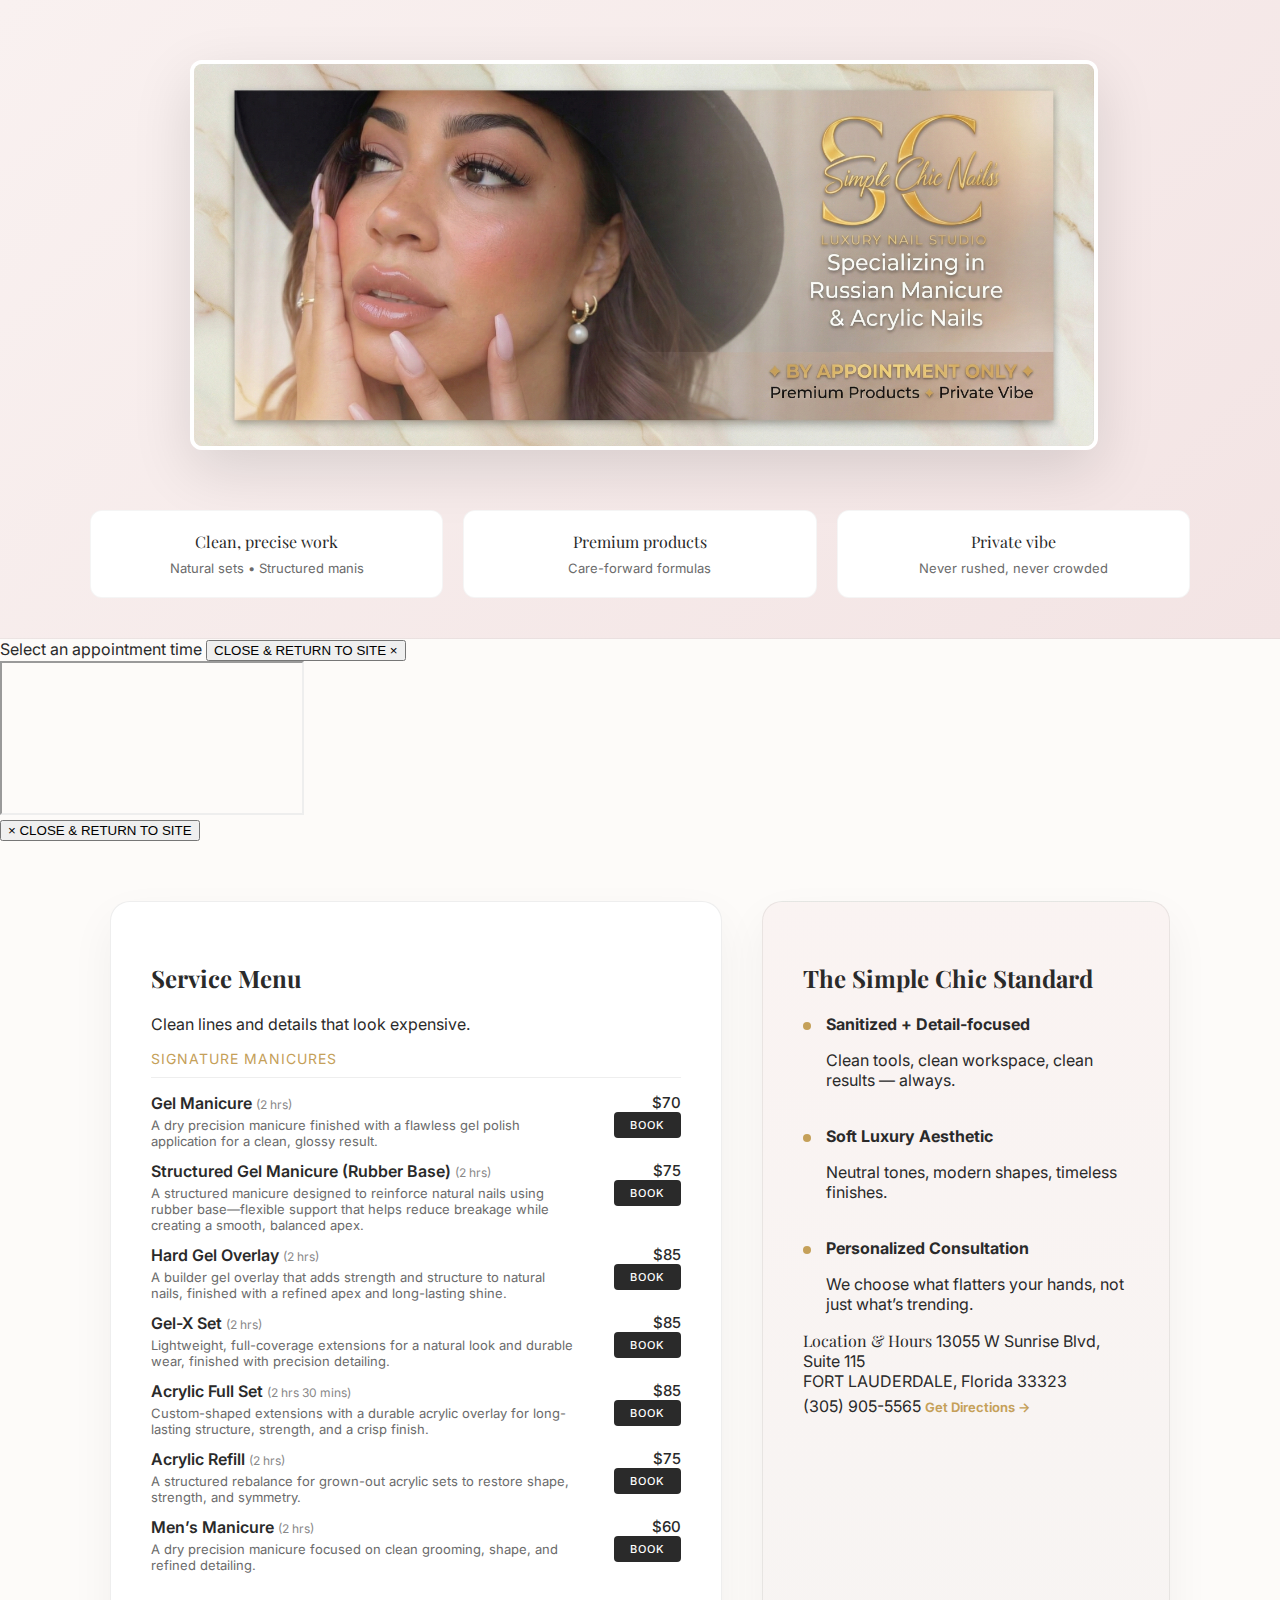
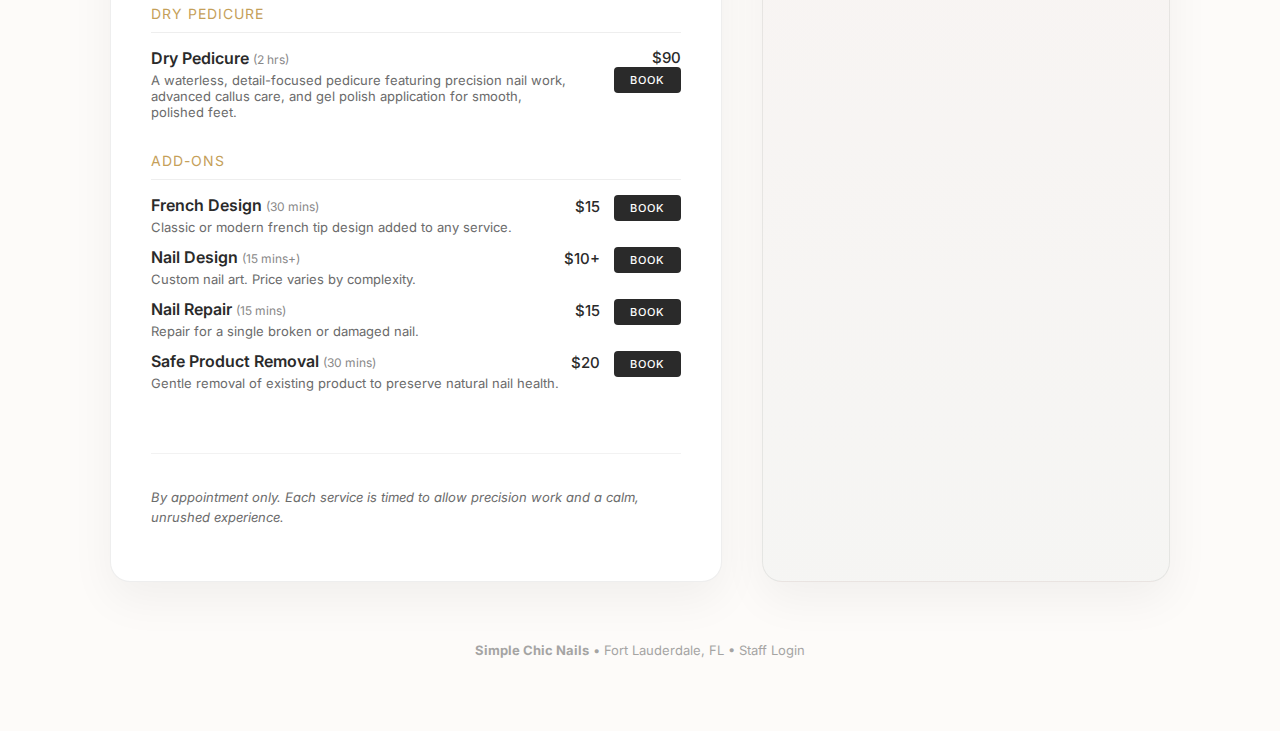
<file: index.html>
<!DOCTYPE html>
<html lang="en">
<head>
  <meta charset="UTF-8" />
  <meta name="viewport" content="width=device-width, initial-scale=1.0" />
  <title>Simple Chic Nails | Boutique Nail Studio</title>
  <link rel="stylesheet" href="style.css" />
  <link rel="preconnect" href="https://fonts.googleapis.com">
  <link rel="preconnect" href="https://fonts.gstatic.com" crossorigin>
  <link href="https://fonts.googleapis.com/css2?family=Inter:wght@300;400;600&family=Playfair+Display:ital,wght@0,600;1,600&display=swap" rel="stylesheet">
</head>
<body>

  <section class="scn-lux">
    <div class="scn-hero">
      <div class="scn-hero-inner">
        <div class="scn-hero-img">
          <img src="hero-banner.jpg" alt="Simple Chic Nails Luxury Studio" onerror="this.style.display='none'">
        </div>
      </div>
      
      <div class="scn-proof-bar">
        <div class="scn-proof-item">
          <span class="scn-proof-title">Clean, precise work</span>
          <span class="scn-proof-desc">Natural sets • Structured manis</span>
        </div>
        <div class="scn-proof-item">
          <span class="scn-proof-title">Premium products</span>
          <span class="scn-proof-desc">Care-forward formulas</span>
        </div>
        <div class="scn-proof-item">
          <span class="scn-proof-title">Private vibe</span>
          <span class="scn-proof-desc">Never rushed, never crowded</span>
        </div>
      </div>
    </div>

    <div id="booking-expander" class="booking-expander">
      <div class="expander-content">
        <div class="expander-header">
          <span>Select an appointment time</span>
          <button class="scn-btn-close-big" onclick="closeBooking()">CLOSE & RETURN TO SITE ×</button>
        </div>
        
        <iframe id="booking-frame" src="" title="Square Booking" sandbox="allow-forms allow-scripts allow-same-origin allow-popups allow-modals"></iframe>
        
        <div class="expander-footer">
          <button class="scn-btn-close-big" onclick="closeBooking()">× CLOSE & RETURN TO SITE</button>
        </div>
      </div>
    </div>

    <div class="scn-wrap" id="services">
      <div class="scn-grid">
        <div class="scn-card">
          <h2>Service Menu</h2>
          <p class="scn-muted">Clean lines and details that look expensive.</p>
          
          <div id="service-container">
            <p class="loading-text">Loading menu...</p>
          </div>

          <div style="margin-top: 30px; border-top: 1px solid rgba(0,0,0,0.05); padding-top: 20px;">
            <p style="font-size: 13px; color: #6B6B6B; font-style: italic; line-height: 1.6;">
              By appointment only. Each service is timed to allow precision work and a calm, unrushed experience.
            </p>
          </div>
        </div>

        <div class="scn-card scn-card-soft">
          <h2>The Simple Chic Standard</h2>
          <div class="scn-bullets">
            <div class="scn-bullet">
              <span class="dot"></span>
              <div>
                <strong>Sanitized + Detail-focused</strong>
                <p>Clean tools, clean workspace, clean results — always.</p>
              </div>
            </div>
            <div class="scn-bullet">
              <span class="dot"></span>
              <div>
                <strong>Soft Luxury Aesthetic</strong>
                <p>Neutral tones, modern shapes, timeless finishes.</p>
              </div>
            </div>
            <div class="scn-bullet">
              <span class="dot"></span>
              <div>
                <strong>Personalized Consultation</strong>
                <p>We choose what flatters your hands, not just what’s trending.</p>
              </div>
            </div>
          </div>

          <div class="scn-mini">
            <div>
              <span class="scn-mini-title">Location & Hours</span>
              <span class="scn-mini-desc">
                13055 W Sunrise Blvd, Suite 115<br>
                FORT LAUDERDALE, Florida 33323<br>
                (305) 905-5565
              </span>
              <a href="https://maps.google.com/?q=13055+W+Sunrise+Blvd,+Fort Lauderdale,+FL+33323" target="_blank" class="scn-link" style="margin-top:8px; font-size:13px;">Get Directions →</a>
            </div>
          </div>
        </div>
      </div>

      <div class="scn-footer">
        <p class="scn-muted">
          <strong>Simple Chic Nails</strong> • Fort Lauderdale, FL • <a href="staff.html" style="color:inherit; text-decoration:none;">Staff Login</a>
        </p>
      </div>
    </div>
  </section>

  <script src="app.js"></script>
</body>
</html>
</file>
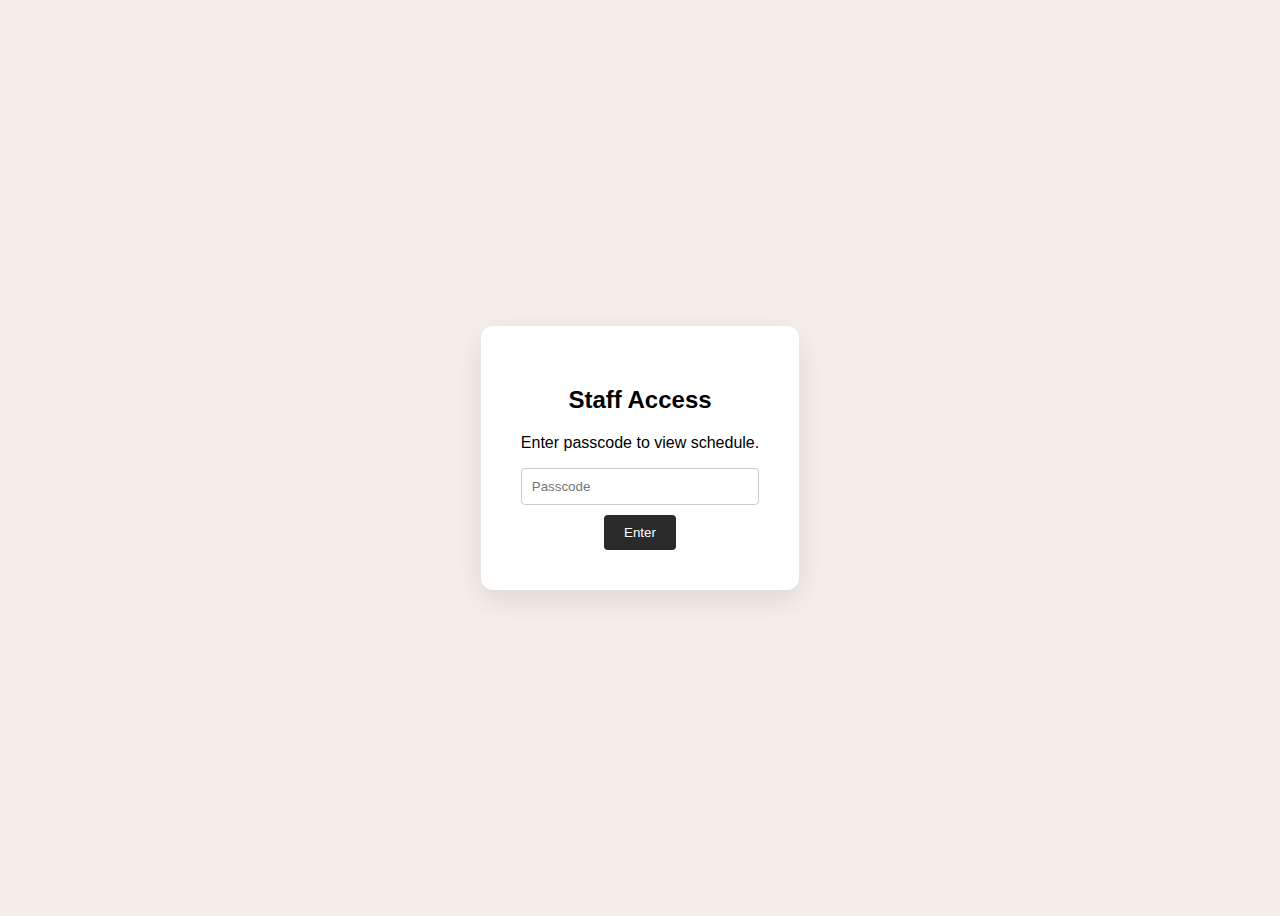
<file: staff.html>
<!DOCTYPE html>
<html lang="en">
<head>
  <script async src="https://www.googletagmanager.com/gtag/js?id=AW-17932058950"></script>
  <script>
    window.dataLayer = window.dataLayer || [];
    function gtag(){dataLayer.push(arguments);}
    gtag('js', new Date());

    gtag('config', 'AW-17932058950');
  </script>

  <meta charset="UTF-8">
  <meta name="viewport" content="width=device-width, initial-scale=1.0">
  <title>Staff Portal</title>
  <style>
    body{ font-family: sans-serif; display: flex; justify-content: center; align-items: center; height: 100vh; background: #F5EFEB; }
    .login-box { background: white; padding: 40px; border-radius: 12px; box-shadow: 0 10px 30px rgba(0,0,0,0.1); text-align: center; }
    input { padding: 10px; border: 1px solid #ccc; border-radius: 4px; display: block; margin: 10px auto; width: 100%; box-sizing: border-box; }
    button { padding: 10px 20px; background: #2A2A2A; color: white; border: none; border-radius: 4px; cursor: pointer; }
    .hidden { display: none; }
  </style>
</head>
<body>

  <div class="login-box" id="login">
    <h2>Staff Access</h2>
    <p>Enter passcode to view schedule.</p>
    <input type="password" id="passcode" placeholder="Passcode">
    <button onclick="checkPass()">Enter</button>
    <p id="error" style="color:red; font-size:12px; display:none;">Incorrect code</p>
  </div>

  <div class="login-box hidden" id="dashboard">
    <h2>Welcome, Arlenys</h2>
    <div style="margin: 20px 0;">
      <a href="https://squareup.com/dashboard/appointments" target="_blank" style="display:block; padding:15px; background:#006AFF; color:white; text-decoration:none; border-radius:6px; margin-bottom:10px;">
        View Square Schedule
      </a>
      <a href="https://squareup.com/dashboard" target="_blank" style="display:block; padding:15px; background:#eee; color:#333; text-decoration:none; border-radius:6px;">
        Go to Main Dashboard
      </a>
    </div>
    <a href="index.html" style="font-size:13px; color:#888;">Back to Website</a>
  </div>

  <script>
    function checkPass() {
      const input = document.getElementById('passcode').value;
      if(input === '2026') {
        document.getElementById('login').classList.add('hidden');
        document.getElementById('dashboard').classList.remove('hidden');
      } else {
        document.getElementById('error').style.display = 'block';
      }
    }
  </script>
</body>
</html>
</file>
<file: style.css>
:root {
  /* COLORS PULLED FROM YOUR IMAGE */
  --ivory: #FDFBF9;       
  --blush: #EBCBC9;       
  --blush-deep: #D4B0B0;
  --sage:  #CCD8D2;       
  --ink:   #2A2A2A;       
  --muted: #6B6B6B;
  --gold:  #C5A059;
  --card:  #FFFFFF;
  --border: rgba(42, 42, 42, 0.08);
  --shadow: 0 18px 45px rgba(0, 0, 0, 0.05);
}

body { margin: 0; padding: 0; background-color: var(--ivory); }

.scn-lux {
  font-family: 'Inter', sans-serif;
  color: var(--ink);
  background: var(--ivory);
  min-height: 100vh;
}

/* --- NEW HERO LAYOUT (Image Centered) --- */
.scn-hero {
  background: linear-gradient(135deg, #F9F1F0 0%, #F3E4E4 100%);
  padding: 60px 20px 40px;
  border-bottom: 1px solid rgba(0,0,0,0.05);
}

.scn-hero-inner {
  max-width: 1100px;
  margin: 0 auto;
  display: flex;
  justify-content: center; /* Centers the image */
  align-items: center;
}

.scn-hero-img {
  width: 100%;
  max-width: 900px; /* Controls max size so it doesn't get too huge */
}

.scn-hero-img img {
  width: 100%;
  height: auto;
  border-radius: 12px;
  box-shadow: 0 20px 60px rgba(0,0,0,0.12);
  display: block;
  border: 4px solid #fff;
}

h1, h2, .scn-proof-title, .scn-mini-title { font-family: 'Playfair Display', serif; }

.scn-pill {
  display: inline-block; padding: 8px 16px; border: 1px solid rgba(0,0,0,0.08);
  border-radius: 50px; background: rgba(255, 255, 255, 0.8);
  color: var(--muted); font-size: 11px; text-transform: uppercase; letter-spacing: 1.5px; margin-bottom: 24px;
}

/* --- PROOF BAR --- */
.scn-proof-bar {
  max-width: 1100px;
  margin: 60px auto 0;
  display: grid;
  grid-template-columns: repeat(3, 1fr);
  gap: 20px;
}
.scn-proof-item {
  padding: 20px;
  background: #fff;
  border: 1px solid rgba(0,0,0,0.04);
  border-radius: 12px;
  text-align: center;
}
.scn-proof-title { font-size: 16px; display: block; margin-bottom: 5px; color: var(--ink); }
.scn-proof-desc { font-size: 13px; color: var(--muted); font-family: 'Inter', sans-serif;}

/* --- MAIN CONTENT --- */
.scn-wrap { max-width: 1060px; margin: 0 auto; padding: 60px 20px; }
.scn-grid { display: grid; grid-template-columns: 1.2fr 0.8fr; gap: 40px; }
.scn-card { background: var(--card); border: 1px solid var(--border); border-radius: 20px; padding: 40px; box-shadow: var(--shadow); }
.scn-card-soft { background: linear-gradient(180deg, rgba(235, 203, 201, 0.15), rgba(204, 216, 210, 0.15)); }

.scn-list-category { margin-bottom: 30px; }
.scn-cat-title { font-size: 14px; text-transform: uppercase; letter-spacing: 1px; color: var(--gold); border-bottom: 1px solid var(--border); padding-bottom: 10px; margin-bottom: 15px; }
.scn-service-item { display: flex; justify-content: space-between; margin-bottom: 12px; }
.scn-item-details { max-width: 80%; }
.scn-item-name { font-weight: 600; display: block; font-size: 16px; }
.scn-item-desc { font-size: 13px; color: var(--muted); display: block; margin-top: 4px; }
.scn-item-price { font-weight: 500; font-size: 15px; text-align: right;}

/* --- NEW TINY BOOK BUTTON --- */
.scn-btn-tiny {
  display: inline-block;
  margin-left: 10px;
  padding: 6px 16px;
  background-color: var(--ink);
  color: #fff;
  border-radius: 4px;
  font-size: 11px;
  text-transform: uppercase;
  letter-spacing: 1px;
  text-decoration: none;
  font-weight: 500;
  transition: all 0.2s ease;
  vertical-align: middle;
}
.scn-btn-tiny:hover {
  background-color: var(--gold);
  transform: translateY(-1px);
}

.scn-bullets { display: flex; flex-direction: column; gap: 20px; margin-top: 20px; }
.scn-bullet { display: flex; gap: 15px; }
.dot { min-width: 8px; height: 8px; border-radius: 50%; background: var(--gold); margin-top: 8px; }

.scn-link { display: inline-block; margin-top: 10px; color: var(--gold); font-weight: 650; text-decoration: none; }
.scn-link:hover { text-decoration: underline; }

.scn-footer { margin-top: 60px; text-align: center; font-size: 13px; color: var(--muted); opacity: 0.6; }

@media(max-width: 900px){
  .scn-hero { padding: 40px 20px; }
  .scn-hero-img { margin: 0; max-width: 100%; }
  .scn-proof-bar { grid-template-columns: 1fr; margin-top: 40px; }
  .scn-grid { grid-template-columns: 1fr; }
}
</file>
